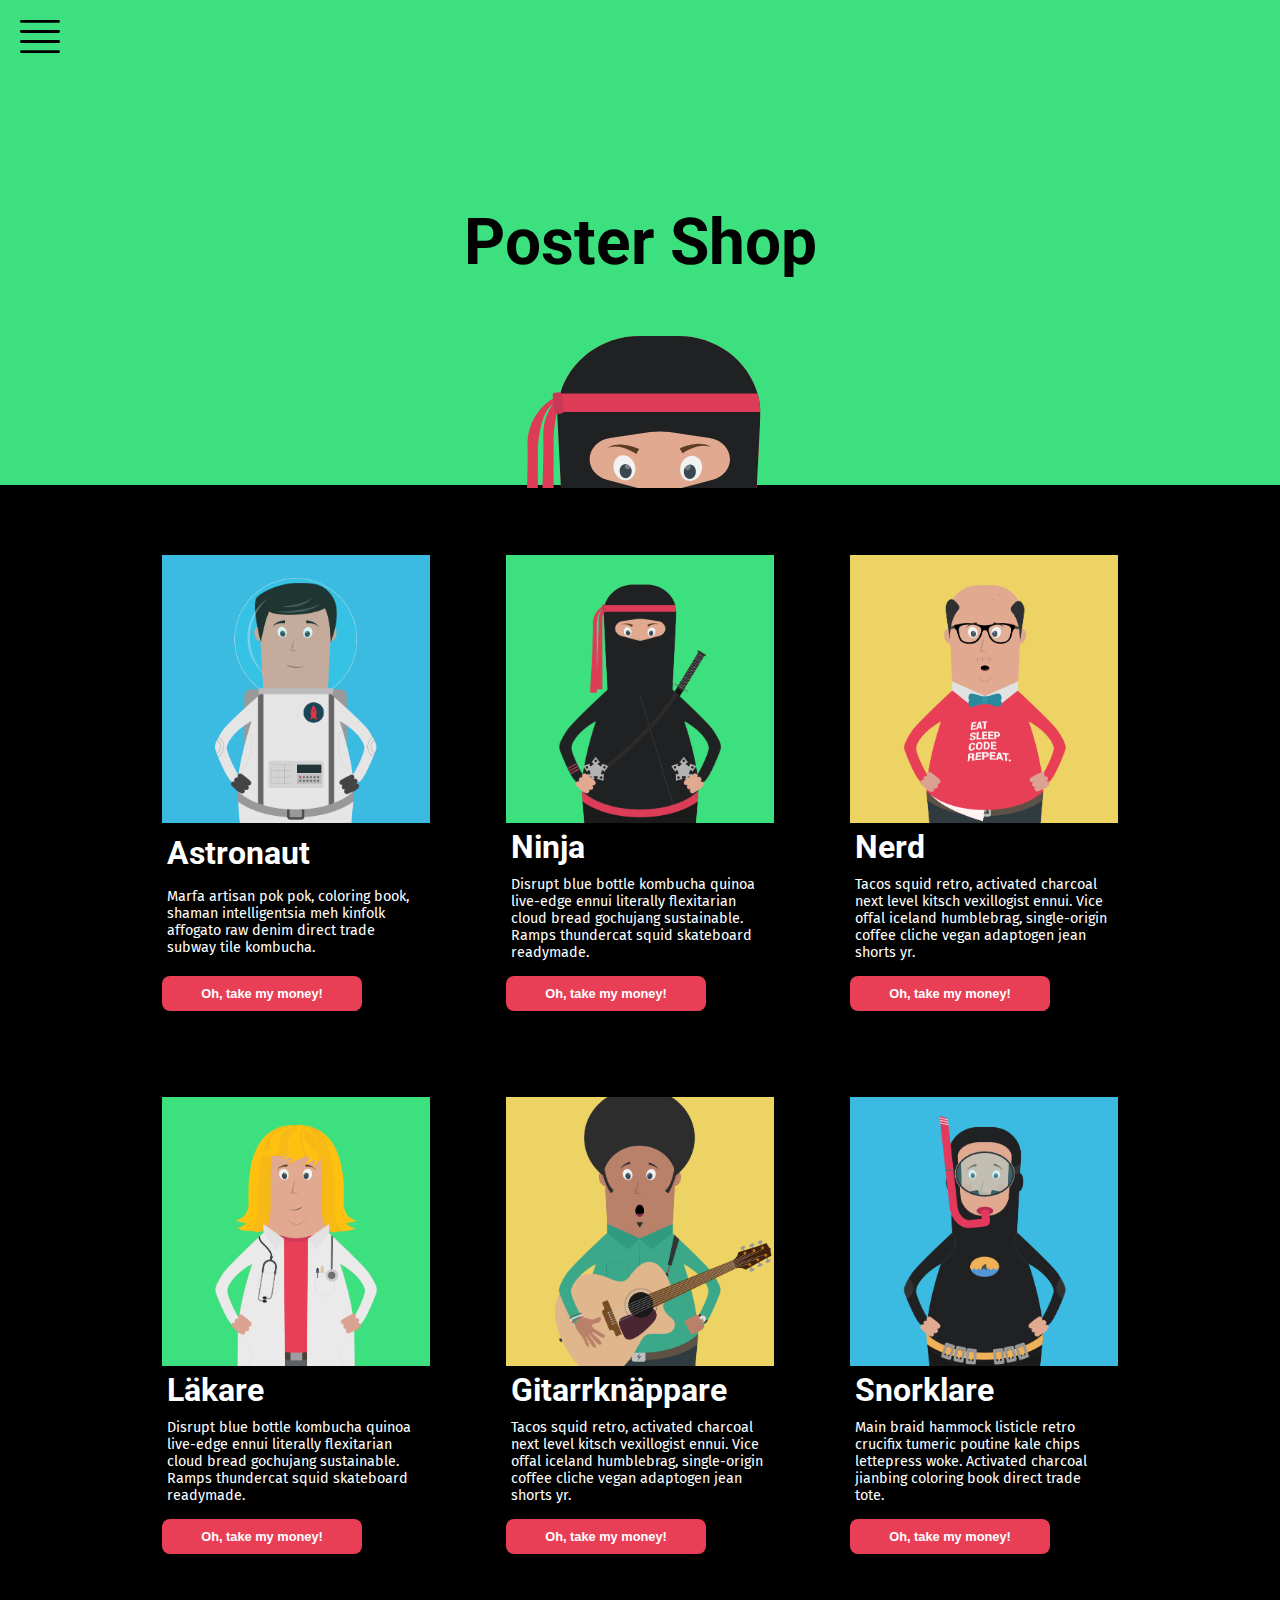
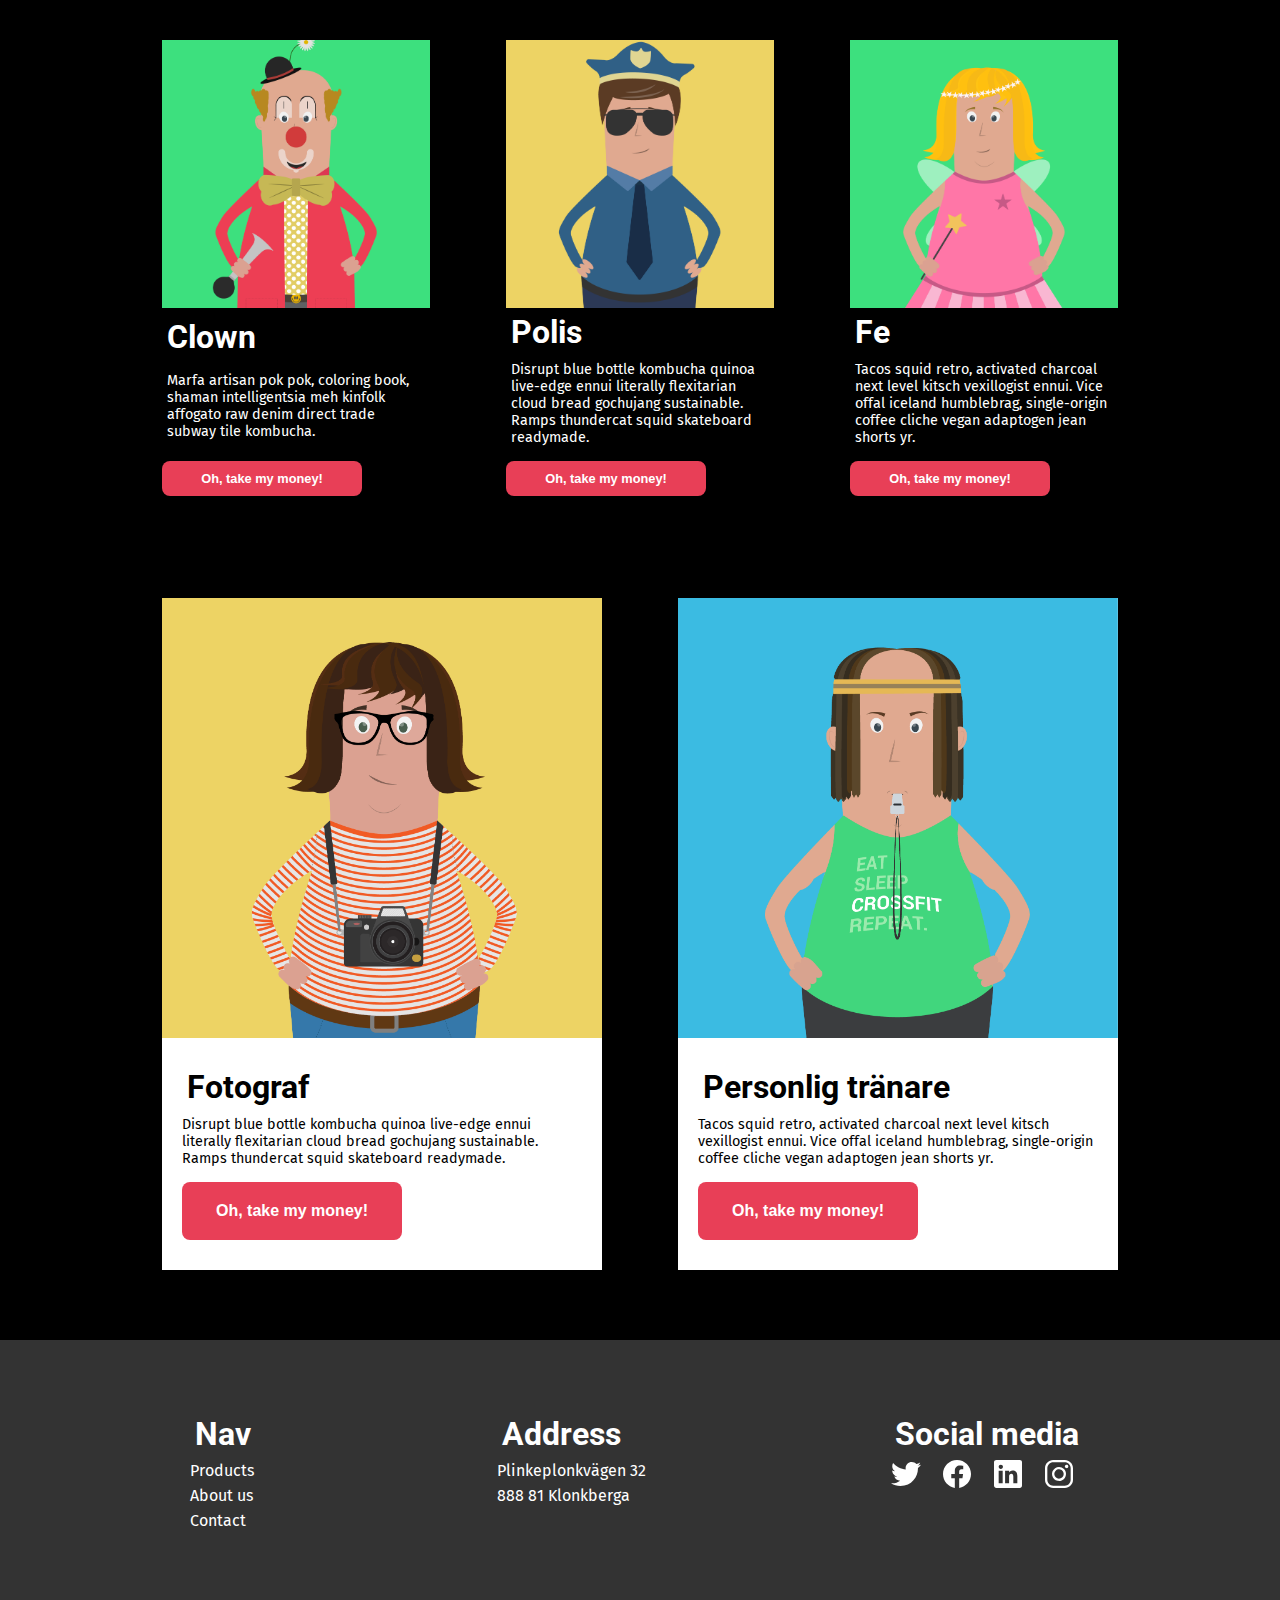
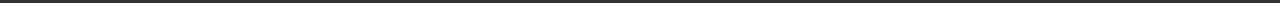
<file: index.html>
<!DOCTYPE html>
<html lang="en">

<head>
  <meta charset="UTF-8" />
  <meta name="viewport" content="width=device-width, initial-scale=1.0" />
  <link rel="stylesheet" href="style.css" />
  <title>Poster Shop</title>
  <style>
    @import url('https://fonts.googleapis.com/css2?family=Roboto:ital,wght@0,100;0,300;0,400;0,500;0,700;0,900;1,100;1,300;1,400;1,500;1,700;1,900&display=swap');
    @import url('https://fonts.googleapis.com/css2?family=Fira+Sans:ital,wght@0,100;0,200;0,300;0,400;0,500;0,600;0,700;0,800;0,900;1,100;1,200;1,300;1,400;1,500;1,600;1,700;1,800;1,900&family=Roboto:ital,wght@0,100;0,300;0,400;0,500;0,700;0,900;1,100;1,300;1,400;1,500;1,700;1,900&display=swap');
  </style>
</head>

<body>
  <main>
    <header>
      <h1 class="title">Poster Shop</h1>
      <img src="assets/ninjahead.svg" class="header-image" alt="poster shop image">
      <img src="assets/navicon.svg" class="navicon" alt="navicon">
    </header>
    <!-- gallery -->
    <section class="gallery">
      <article class="card">
        <img src="assets/char-1.png">
        <h1>Astronaut</h1>
        <p>Marfa artisan pok pok, coloring book, shaman intelligentsia meh kinfolk affogato raw denim direct trade
          subway tile kombucha.</p>
        <button>Oh, take my money!</button>
      </article>

      <article class="card">
        <img src="assets/char-2.png">
        <h1>Ninja</h1>
        <p>Disrupt blue bottle kombucha quinoa live-edge ennui literally flexitarian cloud bread gochujang sustainable.
          Ramps thundercat squid skateboard readymade.</p>
        <button>Oh, take my money!</button>
      </article>

      <article class="card">
        <img src="assets/char-3.png">
        <h1>Nerd</h1>
        <p>Tacos squid retro, activated charcoal next level kitsch vexillogist ennui. Vice offal iceland humblebrag,
          single-origin coffee cliche vegan adaptogen jean shorts yr.</p>
        <button>Oh, take my money!</button>
      </article>

      <article class="card">
        <img src="assets/char-11.png">
        <h1>Läkare</h1>
        <p>Disrupt blue bottle kombucha quinoa live-edge ennui literally flexitarian cloud bread gochujang sustainable.
          Ramps thundercat squid skateboard readymade.</p>
        <button>Oh, take my money!</button>
      </article>

      <article class="card">
        <img src="assets/char-12.png">
        <h1>Gitarrknäppare</h1>
        <p>Tacos squid retro, activated charcoal next level kitsch vexillogist ennui. Vice offal iceland humblebrag,
          single-origin coffee cliche vegan adaptogen jean shorts yr.</p>
        <button>Oh, take my money!</button>
      </article>

      <article class="card">
        <img src="assets/char-4.png">
        <h1>Snorklare</h1>
        <p>Main braid hammock listicle retro crucifix tumeric poutine kale chips lettepress woke. Activated charcoal
          jianbing coloring book direct trade tote.</p>
        <button>Oh, take my money!</button>
      </article>

      <article class="card">
        <img src="assets/char-5.png">
        <h1>Clown</h1>
        <p>Marfa artisan pok pok, coloring book, shaman intelligentsia meh kinfolk affogato raw denim direct trade
          subway tile kombucha.</p>
        <button>Oh, take my money!</button>
      </article>

      <article class="card">
        <img src="assets/char-6.png">
        <h1>Polis</h1>
        <p>Disrupt blue bottle kombucha quinoa live-edge ennui literally flexitarian cloud bread gochujang sustainable.
          Ramps thundercat squid skateboard readymade.</p>
        <button>Oh, take my money!</button>
      </article>

      <article class="card">
        <img src="assets/char-8.png">
        <h1>Fe</h1>
        <p>Tacos squid retro, activated charcoal next level kitsch vexillogist ennui. Vice offal iceland humblebrag,
          single-origin coffee cliche vegan adaptogen jean shorts yr.</p>
        <button>Oh, take my money!</button>
      </article>
    </section>

    <section class="gallery">
      <article class="bigger-card">
        <img src="assets/char-7.png">
        <section class="background">
          <h1>Fotograf</h1>
          <p>Disrupt blue bottle kombucha quinoa live-edge ennui literally flexitarian cloud bread gochujang
            sustainable.
            Ramps thundercat squid skateboard readymade.</p>
          <button>Oh, take my money!</button>
      </article>

      <article class="bigger-card">
        <img src="assets/char-9.png">
        <section class="background">
          <h1>Personlig tränare</h1>
          <p>Tacos squid retro, activated charcoal next level kitsch vexillogist ennui. Vice offal iceland humblebrag,
            single-origin coffee cliche vegan adaptogen jean shorts yr.</p>
          <button>Oh, take my money!</button>
        </section>
    </section>
    </article>
    </section>

    <!-- contact information -->
    <footer>
      <section class="contact-information">
        <section>
          <h1>Nav</h1>
          <ul>
            <li><a href="#">Products</a></li>
            <li><a href="#">About us</a></li>
            <li><a href="#">Contact</a></li>
          </ul>
        </section>

        <section>
          <h1>Address</h1>
          <ul>
            <li>Plinkeplonkvägen 32</li>
            <li>888 81 Klonkberga</li>
          </ul>
        </section>

        <section class="social-media">
          <h1>Social media</h1>
          <img src="assets/logo-twitter.svg" alt="Twitter">
          <img src="assets/logo-facebook.svg" alt="Facebook">
          <img src="assets/logo-linkedin.svg" alt="LinkedIn">
          <img src="assets/logo-instagram.svg" alt="Instagram">
        </section>
      </section>
    </footer>

  </main>
</body>

</html>
</file>
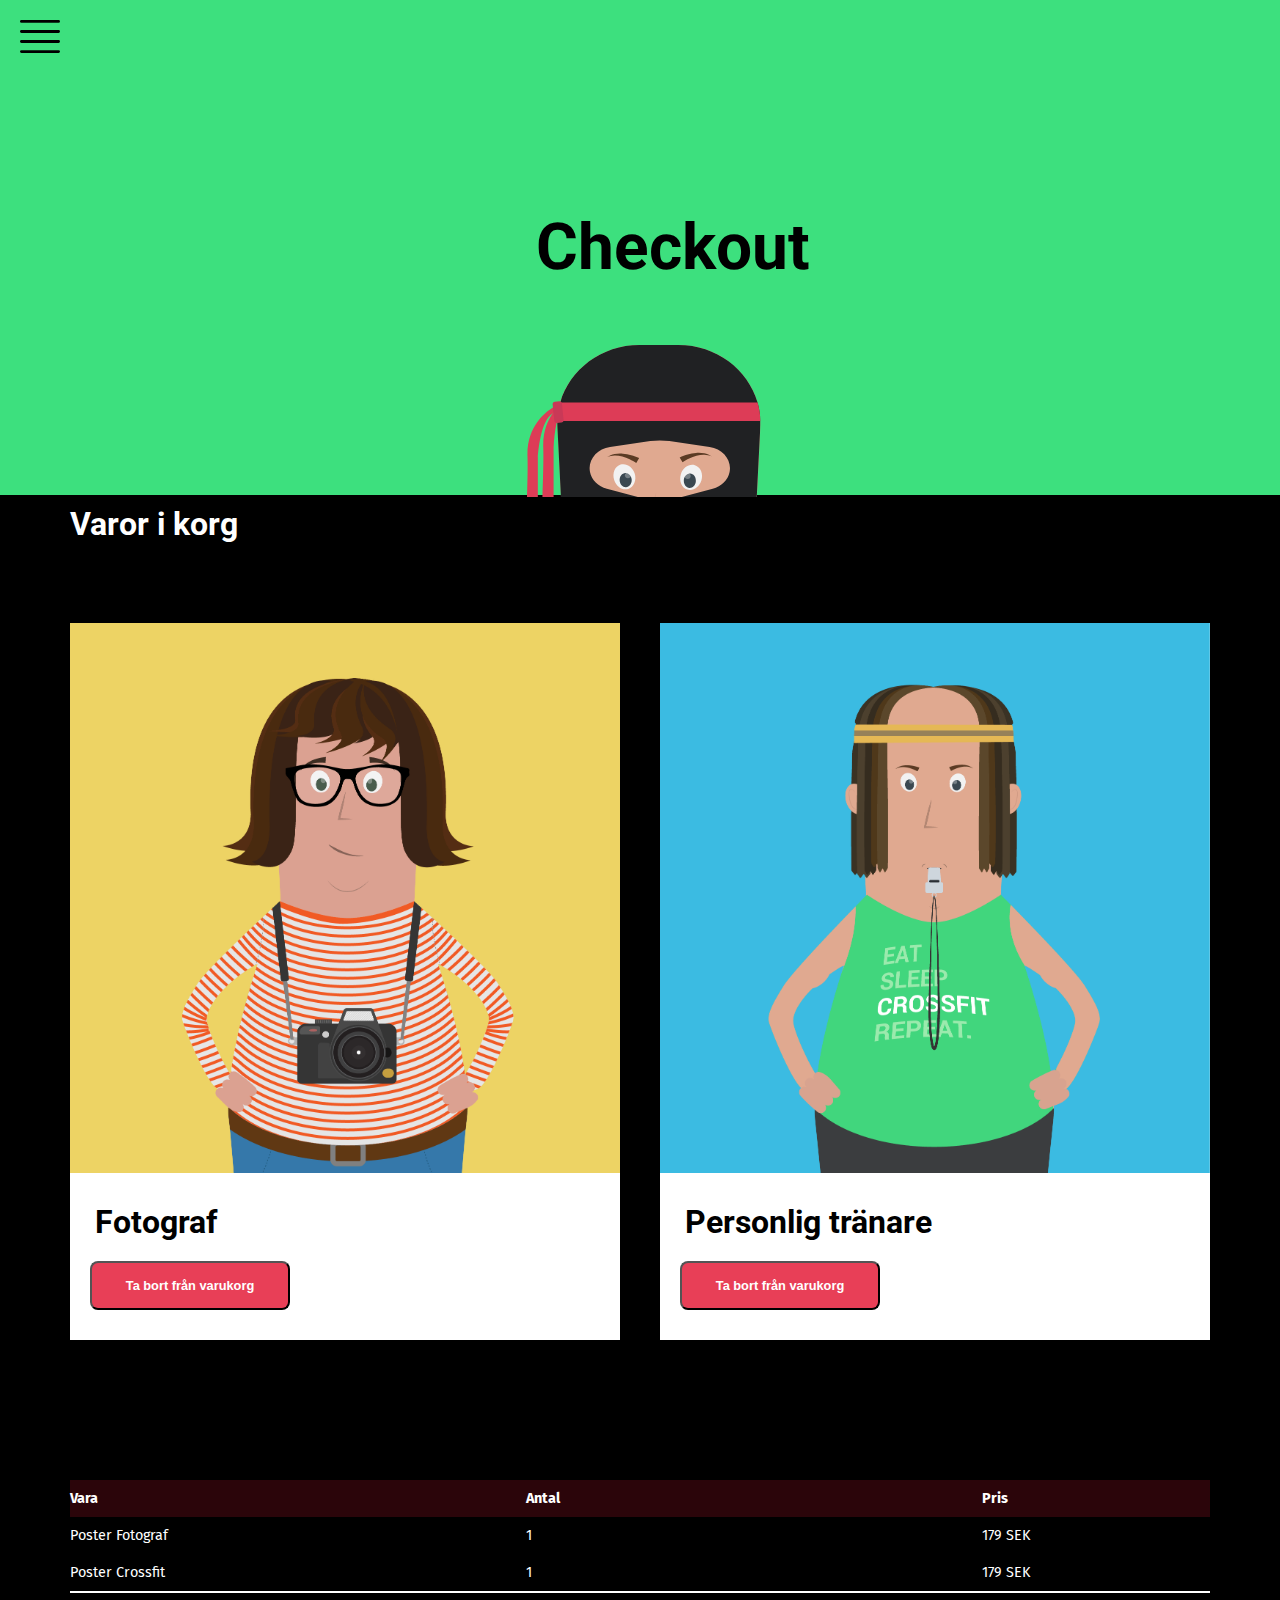
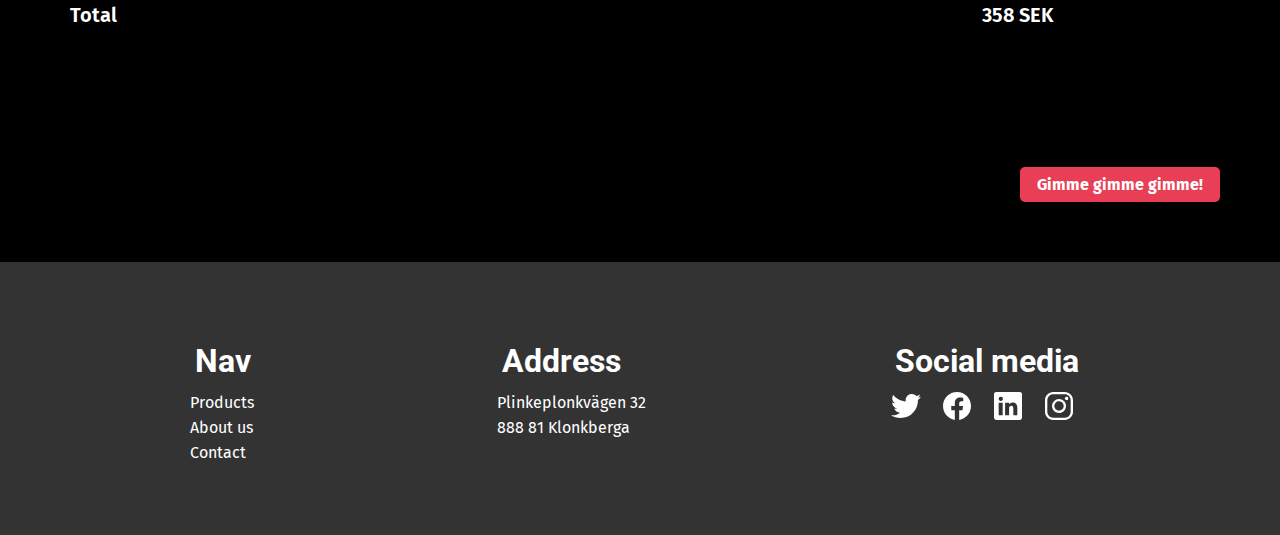
<file: checkout.html>
<!DOCTYPE html>
<html lang="en">

<head>
  <meta charset="UTF-8">
  <meta name="viewport" content="width=device-width, initial-scale=1.0">
  <title>Poster Shop Checkout</title>
  <link rel="stylesheet" href="checkout.css">
  <style>
    @import url('https://fonts.googleapis.com/css2?family=Roboto:ital,wght@0,100;0,300;0,400;0,500;0,700;0,900;1,100;1,300;1,400;1,500;1,700;1,900&display=swap');
    @import url('https://fonts.googleapis.com/css2?family=Fira+Sans:ital,wght@0,100;0,200;0,300;0,400;0,500;0,600;0,700;0,800;0,900;1,100;1,200;1,300;1,400;1,500;1,600;1,700;1,800;1,900&family=Roboto:ital,wght@0,100;0,300;0,400;0,500;0,700;0,900;1,100;1,300;1,400;1,500;1,700;1,900&display=swap');
  </style>
</head>

<body>
  <main>
    <header>
      <h1 class="title">Checkout</h1>
      <img src="assets/ninjahead.svg" class="header-image" alt="poster shop header image">
      <img src="assets/navicon.svg" class="navicon" alt="navicon">
    </header>

    <h1>Varor i korg</h1>

    <section class="checkout-items">
      <article class="bigger-card-checkout">
        <img src="assets/char-7.png">
        <section class="background">
          <h2>Fotograf</h2>
          <button>Ta bort från varukorg</button>
      </article>

      <article class="bigger-card-checkout">
        <img src="assets/char-9.png">
        <section class="background">
          <h2>Personlig tränare</h2>
          <button>Ta bort från varukorg</button>
        </section>
    </section>
    </article>
    </section>

    <!-- checkout -->
    <section class="checkout-order">
      <p class="checkout-header">Vara</p>
      <p class="checkout-header">Antal</p>
      <p class="checkout-header">Pris</p>
      <p>Poster Fotograf</p>
      <p>1</p>
      <p>179 SEK</p>
      <p>Poster Crossfit</p>
      <p>1</p>
      <p>179 SEK</p>
      <p class="total">Total</p>
      <p class="total">358 SEK</p>
    </section>

    <section class="btn-container">
      <button class="btn-checkout">Gimme gimme gimme!</button>
    </section>

    <footer>
      <section class="contact-information">
        <section>
          <h3>Nav</h3>
          <ul>
            <li><a href="#">Products</a></li>
            <li><a href="#">About us</a></li>
            <li><a href="#">Contact</a></li>
          </ul>
        </section>

        <section>
          <h3>Address</h3>
          <ul>
            <li>Plinkeplonkvägen 32</li>
            <li>888 81 Klonkberga</li>
          </ul>
        </section>

        <section class="social-media">
          <h3>Social media</h3>
          <img src="assets/logo-twitter.svg" alt="Twitter">
          <img src="assets/logo-facebook.svg" alt="Facebook">
          <img src="assets/logo-linkedin.svg" alt="LinkedIn">
          <img src="assets/logo-instagram.svg" alt="Instagram">
        </section>
      </section>
    </footer>
  </main>

</body>

</html>
</file>
<file: style.css>
body {
    margin: 0;
    background-color: black;
    font-family: "Fira Sans", sans-serif;
    min-height: 100vh;
    overflow-x: hidden;
}

header {
    padding: 200px;
    text-align: center;
    background: #3de07e;
}

.header-image {
    position: absolute;
    top: 336px;
    left: 50%;
    transform: translateX(-50%);
}

.navicon {
    position: absolute;
    top: 20px;
    left: 20px;
    width: 40px;
    height: auto;
}

.title {
    color: black;
    font-size: 4rem;
}

.card,
.bigger-card {
    grid-column: span 2;
    display: flex;
    flex-direction: column;
    align-items: flex-start;
    justify-content: space-between;
    transition: 0.3s;
    margin: 2px;
    padding: 20px;
    border-radius: 8px;
}

.gallery {
    display: grid;
    grid-template-columns: repeat(6, 1fr);
    gap: 2rem;
    max-width: 1000px;
    margin: 3rem auto;
}

.gallery img {
    width: 100%;
}

button {
    background-color: #e83f57;
    color: white;
    font-size: .8rem;
    width: 200px;
    padding: 10px;
    margin: 10px 0;
    border-radius: 8px;
    font-weight: bold;
    border: none;
    cursor: pointer;
}

.bigger-card button {
    font-size: 1rem;
    width: 220px;
    padding: 20px;
    font-weight: bold;
}

.bigger-card h1 {
    font-family: "Roboto", sans-serif;
    color: black;
    font-size: 2rem;
    font-weight: bold;
    padding: 5px;
    margin: 5px 0;
}

.bigger-card p {
    font-family: "Fira Sans", sans-serif;
    color: black;
    margin: 5px 0;
}

.background {
    background-color: white;
    padding: 20px;
}

a {
    color: white;
    text-decoration: none;
}

h1 {
    font-family: "Roboto", sans-serif;
    color: white;
    font-size: 2rem;
    margin: 5px;
}

p {
    font-family: "Fira Sans", sans-serif;
    color: white;
    font-size: 0.9rem;
    margin: 5px;
}

.bigger-card {
    grid-column: span 3;
    margin: 2px;
}

.contact-information {
    background-color: #333333;
    color: white;
    padding: 70px;
    display: flex;
    justify-content: space-around;
}

.contact-information h1 {
    font-family: "Roboto", sans-serif;
    font-size: 2rem;
}

.contact-information li {
    margin: 0;
    padding: 3px;
    padding-left: 0;
}

.contact-information ul {
    list-style: none;
    padding: 0;
    margin: 0;
}

.social-media img {
    margin-right: 15px;
}

/* mobile view */
@media (max-width: 768px) {
    header {
        padding: 80px 20px;
    }

    .gallery {
        grid-template-columns: 1fr;
        padding: 10px;
    }

    .title {
        font-size: 1.8rem;
    }

    .bigger-card {
        width: 90%;
        margin: 0;
    }
}

@media (max-width: 480px) {
    header {
        padding: 60px 10px;
    }

    .header-image {
        top: 120px;
        max-width: 60px;
    }

    .title {
        font-size: 1.5rem;
    }

    .navicon {
        width: 30px;
    }

    button {
        font-size: 0.7rem;
        padding: 8px;
    }

    .bigger-card button {
        font-size: 0.8rem;
        padding: 10px;
    }

    .bigger-card h1 {
        font-size: 1.2rem;
    }

    .contact-information {
        padding: 10px;
    }

    .bigger-card {
        width: 90%;
        margin: 0;
    }
}
</file>
<file: checkout.css>
body {
    margin: 0;
    background-color: black;
    font-family: "Fira Sans", sans-serif;
    min-height: 100vh;
    overflow-x: hidden;
}

header {
    padding: 200px;
    text-align: center;
    background: #3de07e;
}

.header-image {
    position: absolute;
    top: 345px;
    left: 50%;
    transform: translateX(-50%);
}

.navicon {
    position: absolute;
    top: 20px;
    left: 20px;
    width: 40px;
    height: auto;
}

.title {
    color: black;
    font-size: 4rem;
}

.card,
.bigger-card {
    display: flex;
    flex-direction: column;
    align-items: flex-start;
    justify-content: center;
    transition: 0.3s;
    margin: 2px;
    padding: 20px;
    border-radius: 8px;
}

.gallery {
    display: grid;
    grid-template-columns: repeat(3, 1fr);
    gap: 2px;
    padding: 70px;
}

.gallery img,
.checkout-items img {
    width: 100%;
    height: auto;
    display: block;
}

button {
    background-color: #e83f57;
    color: white;
    font-size: .8rem;
    width: 200px;
    padding: 15px;
    margin: 10px 0;
    border-radius: 8px;
    font-weight: bold;
}

.bigger-card button {
    font-size: 1rem;
    width: 220px;
    padding: 20px;
    font-weight: bold;
}

.bigger-card h1 {
    font-family: "Roboto", sans-serif;
    color: black;
    font-size: 2rem;
    font-weight: bold;
    padding: 5px;
    margin: 5px 0;
}

.bigger-card p {
    font-family: "Fira Sans", sans-serif;
    color: black;
    padding: 5px;
    margin: 5px 0;
}

.background {
    background-color: white;
    padding: 20px;
}

a {
    color: white;
    text-decoration: none;
}

h1 {
    font-family: "Roboto", sans-serif;
    color: white;
    font-size: 2rem;
    margin: 5px 0;
    padding: 5px;
    padding-left: 70px;
}

h2 {
    font-family: "Roboto", sans-serif;
    color: rgb(0, 0, 0);
    font-size: 2rem;
    margin: 5px 0;
    padding: 5px;
}

h3 {
    font-family: "Roboto", sans-serif;
    color: rgb(255, 255, 255);
    font-size: 2rem;
    margin: 5px 0;
    padding: 5px;
}

p {
    font-family: "Fira Sans", sans-serif;
    color: white;
    font-size: 0.9rem;
    margin: 5px;
}

.bigger-card {
    width: 70%;
    margin: 2px;
}

/* checkout */
.checkout-items {
    display: grid;
    grid-template-columns: repeat(2, 1fr);
    gap: 40px;
    padding: 70px;
}

.checkout-items h1 {
    color: black;
}

.checkout-order {
    display: grid;
    grid-template-columns: 2fr 2fr 1fr;
    margin: 70px;
    color: white;
}

.checkout-order>p:nth-child(11) {
    grid-column: 3 / span 1;
}

.total {
    border-top: 2px solid white;
    font-weight: 600;
    padding: 20px 0;
    font-size: 20px;
    grid-column: span 2;
    margin: 0;
}

.checkout-header {
    font-weight: bold;
    background-color: #3f070fad;
}

.checkout-order p {
    margin: 0;
    padding: 10px 0;
}

.btn-checkout {
    background-color: #e83f57;
    color: white;
    padding: .5rem 1rem;
    border: none;
    border-radius: 5px;
    font-size: 1rem;
    font-family: "Fira sans", sans-serif;
    margin: 60px;
}

.btn-container {
    display: flex;
    justify-content: flex-end;
}

.contact-information {
    background-color: #333333;
    color: white;
    padding: 70px;
    display: flex;
    justify-content: space-around;
}

.contact-information h1 {
    font-family: "Roboto", sans-serif;
    font-size: 2rem;
}

.contact-information li {
    margin: 0;
    padding: 3px;
    padding-left: 0;
}

.contact-information ul {
    list-style: none;
    padding: 0;
    margin: 0;
}

.social-media img {
    margin-right: 15px;
}

/* mobile view */
@media (max-width: 768px) {
    header {
        padding: 100px;
    }

    .header-image {
        top: 200px;
        width: 80%;
    }

    .navicon {
        width: 30px;
    }

    .title {
        font-size: 2.5rem;
    }

    .gallery {
        grid-template-columns: 1fr;
        padding: 20px;
    }

    .checkout-items {
        grid-template-columns: 1fr;
        padding: 20px;
    }

    .checkout-order {
        grid-template-columns: 1fr;
        margin: 20px;
    }

    .checkout-order p {
        padding: 5px 0;
    }

    .total {
        padding: 10px 0;
        font-size: 1rem;
    }

    .btn-checkout {
        margin: 20px;
        padding: .5rem;
        font-size: .8rem;
    }

    .contact-information {
        flex-direction: column;
        padding: 20px;
    }

    .contact-information section {
        margin-bottom: 20px;
    }

    .social-media img {
        width: 30px;
        margin-right: 10px;
    }
}

@media (max-width: 480px) {
    header {
        padding: 80px;
    }

    .header-image {
        top: 53px;
        width: 70%;
    }

    .navicon {
        width: 25px;
    }

    .title {
        font-size: 2rem;
    }

    .gallery {
        grid-template-columns: 1fr;
        padding: 10px;
    }

    .checkout-items {
        grid-template-columns: 1fr;
        padding: 10px;
    }

    .checkout-order {
        grid-template-columns: 1fr;
        margin: 10px;
    }

    .checkout-order p {
        padding: 5px 0;
    }

    .total {
        padding: 5px 0;
        font-size: 0.8rem;
    }

    .btn-checkout {
        margin: 10px;
        padding: .3rem;
        font-size: .6rem;
    }

    .contact-information {
        flex-direction: column;
        padding: 10px;
    }

    .contact-information section {
        margin-bottom: 10px;
    }

    .socal-media img {
        width: 25px;
        margin-right: 5px;
    }
}
</file>
